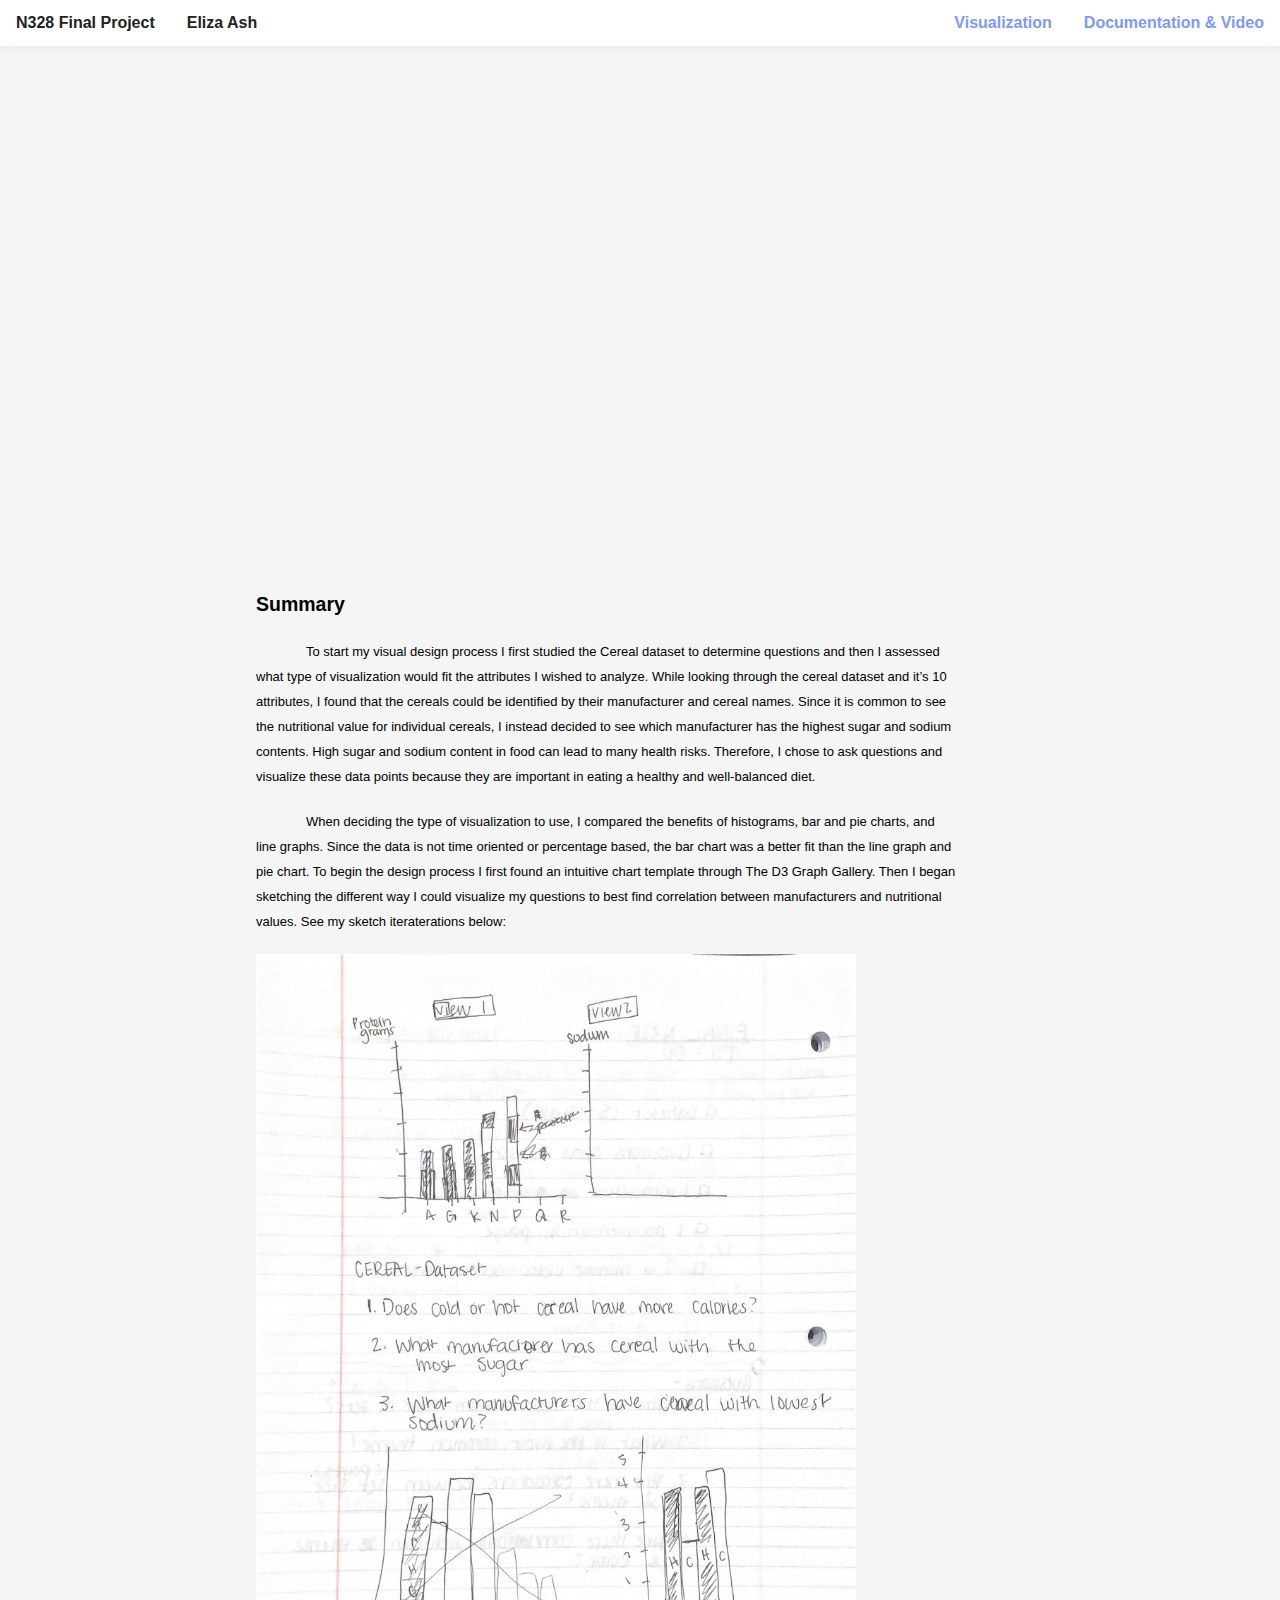
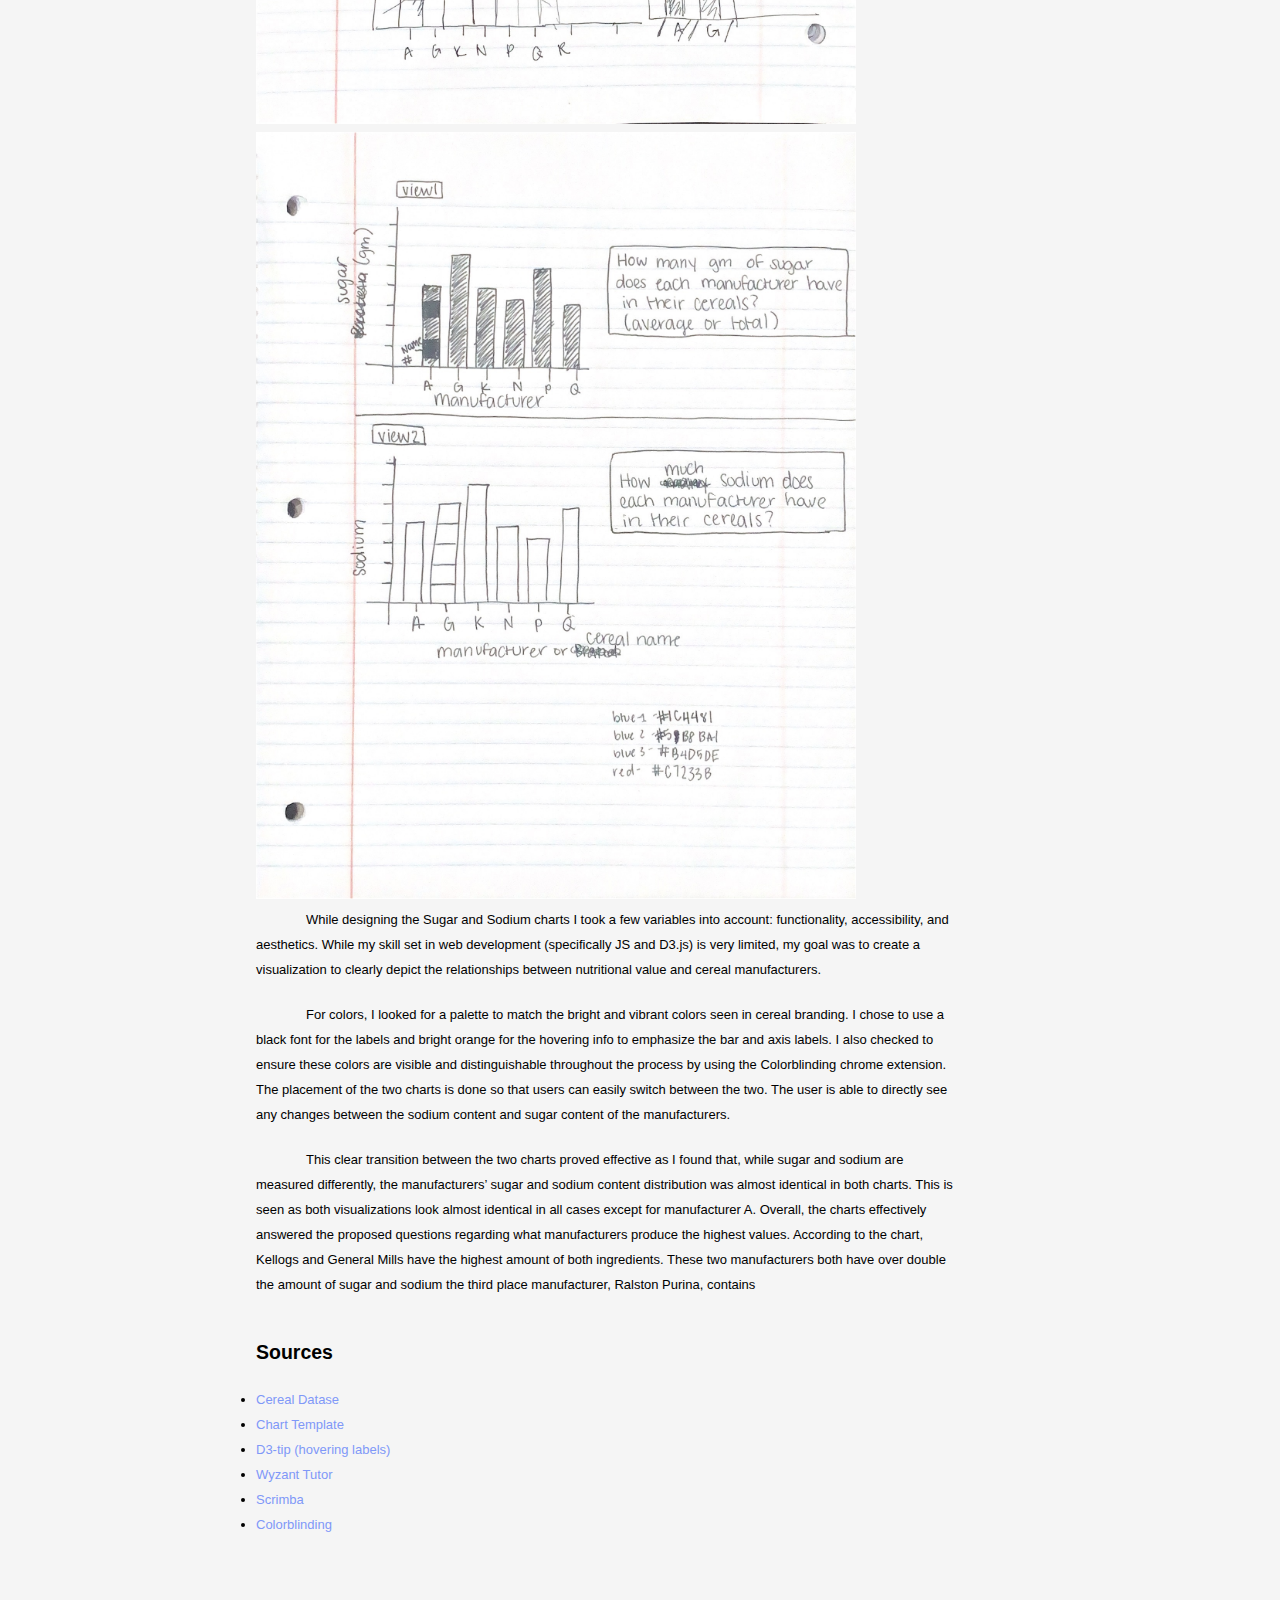
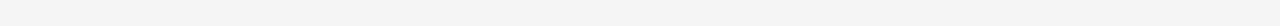
<file: documentation.html>
<!-- Code from d3-graph-gallery.com -->
<!DOCTYPE html>
<head> 

  <link rel="stylesheet" type="text/css" href="./index.css"> 
  </head>

<meta charset="utf-8">

<body style="background-color:whitesmoke;">

<!-- Nav Bar -->
  <ul class="nav">
    <!-- <li style="float:left"><img src="images/cerealicon.png" alt="cereal icon"></li> -->
    <li id= navanchors >N328 Final Project</a></li>
    <li id= navanchors >Eliza Ash</li>
    <li id= navanchors style="float:right" ><a href="documentation.html">Documentation & Video</a></li>
    <li id= navanchors style="float:right" ><a href="index.html">Visualization</a></li>
  </ul>
<div class="content">
  <iframe width="854" height="480" src="https://www.youtube.com/embed/RSw4Kef_Riw" 
  frameborder="0" allow="accelerometer; autoplay; clipboard-write; encrypted-media; gyroscope; picture-in-picture" 
  allowfullscreen></iframe>
  <h2>Summary</h2>
    <p>
    To start my visual design process I first studied the Cereal dataset to determine questions and then I assessed what type of visualization would fit the attributes I wished to analyze. While looking through the cereal dataset and it’s 10 attributes, I found that the cereals could be identified by their manufacturer and cereal names. Since it is common to see the nutritional value for individual cereals, I instead decided to see which manufacturer has the highest sugar and sodium contents. High sugar and sodium content in food can lead to many health risks. Therefore, I chose to ask questions and visualize these data points because they are important in eating a healthy and well-balanced diet. 
    </p>
    <p> 
    When deciding the type of visualization to use, I compared the benefits of histograms, bar and pie charts, and line graphs. Since the data is not time oriented or percentage based, the bar chart was a better fit than the line graph and pie chart. To begin the design process I first found an intuitive chart template through The D3 Graph Gallery. Then I began sketching the different way I could visualize my questions to best find correlation between manufacturers and nutritional values. See my sketch iteraterations below:
    </p>
        <img src="images/Scanned Documents 1.jpg" alt="scanned document with sketches">
        <img src="images/Scanned Documents 2.jpg" alt="scanned document with sketches">
    <p>
    While designing the Sugar and Sodium charts I took a few variables into account: functionality, accessibility, and aesthetics. While my skill set in web development (specifically JS and D3.js) is very limited, my goal was to create a visualization to clearly depict the relationships between nutritional value and cereal manufacturers. 
    </p>
    <p>
    For colors, I looked for a palette to match the bright and vibrant colors seen in cereal branding. I chose to use a black font for the labels and bright orange for the hovering info to emphasize the bar and axis labels. I also checked to ensure these colors are visible and distinguishable throughout the process by using the Colorblinding chrome extension. The placement of the two charts is done so that users can easily switch between the two. The user is able to directly see any changes between the sodium content and sugar content of the manufacturers. 
    </p>
    <p>
    This clear transition between the two charts proved effective as I found that, while sugar and sodium are measured differently, the manufacturers’ sugar and sodium content distribution was almost identical in both charts. This is seen as both visualizations look almost identical in all cases except for manufacturer A. Overall, the charts effectively answered the proposed questions regarding what manufacturers produce the highest values. According to the chart, Kellogs and General Mills have the highest amount of both ingredients. These two manufacturers both have over double the amount of sugar and sodium the third place manufacturer, Ralston Purina, contains
    </p>

   <h2> Sources</h2>
    <ul>
        <li><a href="https://www.kaggle.com/crawford/80-cereals">Cereal Datase</a></li>
        <li><a href="https://www.d3-graph-gallery.com/graph/barplot_button_data_csv.html">Chart Template</a></li>
        <li><a href="https://www.d3-graph-gallery.com/graph/barplot_button_data_csv.html">D3-tip (hovering labels)</a></li>
        <li><a href="https://www.wyzant.com/ ">Wyzant Tutor</a></li>
        <li><a href="https://scrimba.com/learn/d3js/introduction-to-d3-c2bB4hN">Scrimba</a></li>
        <li><a href="https://chrome.google.com/webstore/detail/colorblinding/dgbgleaofjainknadoffbjkclicbbgaa/related?hl=en">Colorblinding</a></li>
    </ul>
  
</div>


</body>


<!-- Load d3.js -->
<script src="https://d3js.org/d3.v4.js"></script>
<script src="d3-tip.js"></script>


<script src="./index.js"></script>


</html>
</file>
<file: index.css>
* {
	margin: 0;
	padding:0;
  font-family: Arial, Helvetica, sans-serif;
}

html, body {
	height: 100%;
}


.nav {
  width: 100%;
  list-style-type: none;
  margin: 0;
  padding: 0;
  overflow: hidden;
  background-color:white;
  box-shadow: 0px 0px 10px rgb(231, 231, 231);
}

.nav li {
  float: left;
}

#navanchors  {
  display: block;
  color: rgb(34, 34, 34);
  text-align: center;
  padding: 14px 16px;
  text-decoration: none;
  font-weight: bold;
}

a:link {
  color: #7F98F8;
  text-decoration: none;
}

/* visited link */
a:visited {
  color:rgb(34, 34, 34);
  text-decoration: none;
}

/* mouse over link */
a:hover {
  color: #7F98F8;
  text-decoration: none;
}

/* selected link */
a:active {
  color: #7F98F8;
  text-decoration: none;
}


.body {
  width : 80%; 
  margin-left:auto; 
  margin-right:auto; 
  margin-top:2%; 
  background-color: white;
}

#title { 
  font-size: small;
  margin-bottom: 50px;
  background-color: white;
}

#titlephoto {
  max-width: 300px ;
  margin-left: 30%;
  background-color: white;
}

#buttons {
  max-width: 120px;
  display: flex;
  float:left;
  background-color: white;
}

.chart {
  border-radius: 25px;
  float: left;
  background-color: white; 
  box-shadow: 2px 2px 10px rgb(231, 231, 231);
}

#chartTitle {
  margin-left: 50px;
}


#legend {
  margin-top: 30%;
  padding: 20px ;
  width: 190px;
  height: 50%;
  border-radius: 10px;
  padding-left: 50px;
  font-size: small;
  float: right;
  background-color:white;
}


.d3-tip {
  line-height: 1;
  padding: 6px;
  background: #F94F30;
  color:white;
  border-radius: 4px;
  font-size: 12px;
}

/* Creates a small triangle extender for the tooltip */
.d3-tip:after {
  box-sizing: border-box;
  display: inline;
  font-size: 10px;
  width: 100%;
  line-height: 1;
  color: #F94F30;
  content: "\25BC";
  position: absolute;
  text-align: center;
}

/* Style northward tooltips specifically */
.d3-tip.n:after {
  margin: -2px 0 0 0;
  top: 100%;
  left: 0;
}

.content{
  max-width: 700px;
  margin-left: 20%;
  line-height: 25px;
  font-size: small;
  padding-bottom: 7%;
}
.content p {
  padding-bottom: 20px;
  text-indent: 50px;
}
.content h2 {
  line-height: 70px;
  margin-left: 0px;

}

.content img { 
  max-width: 600px;
}


iframe {
  margin-top: 5%;


}
</file>
